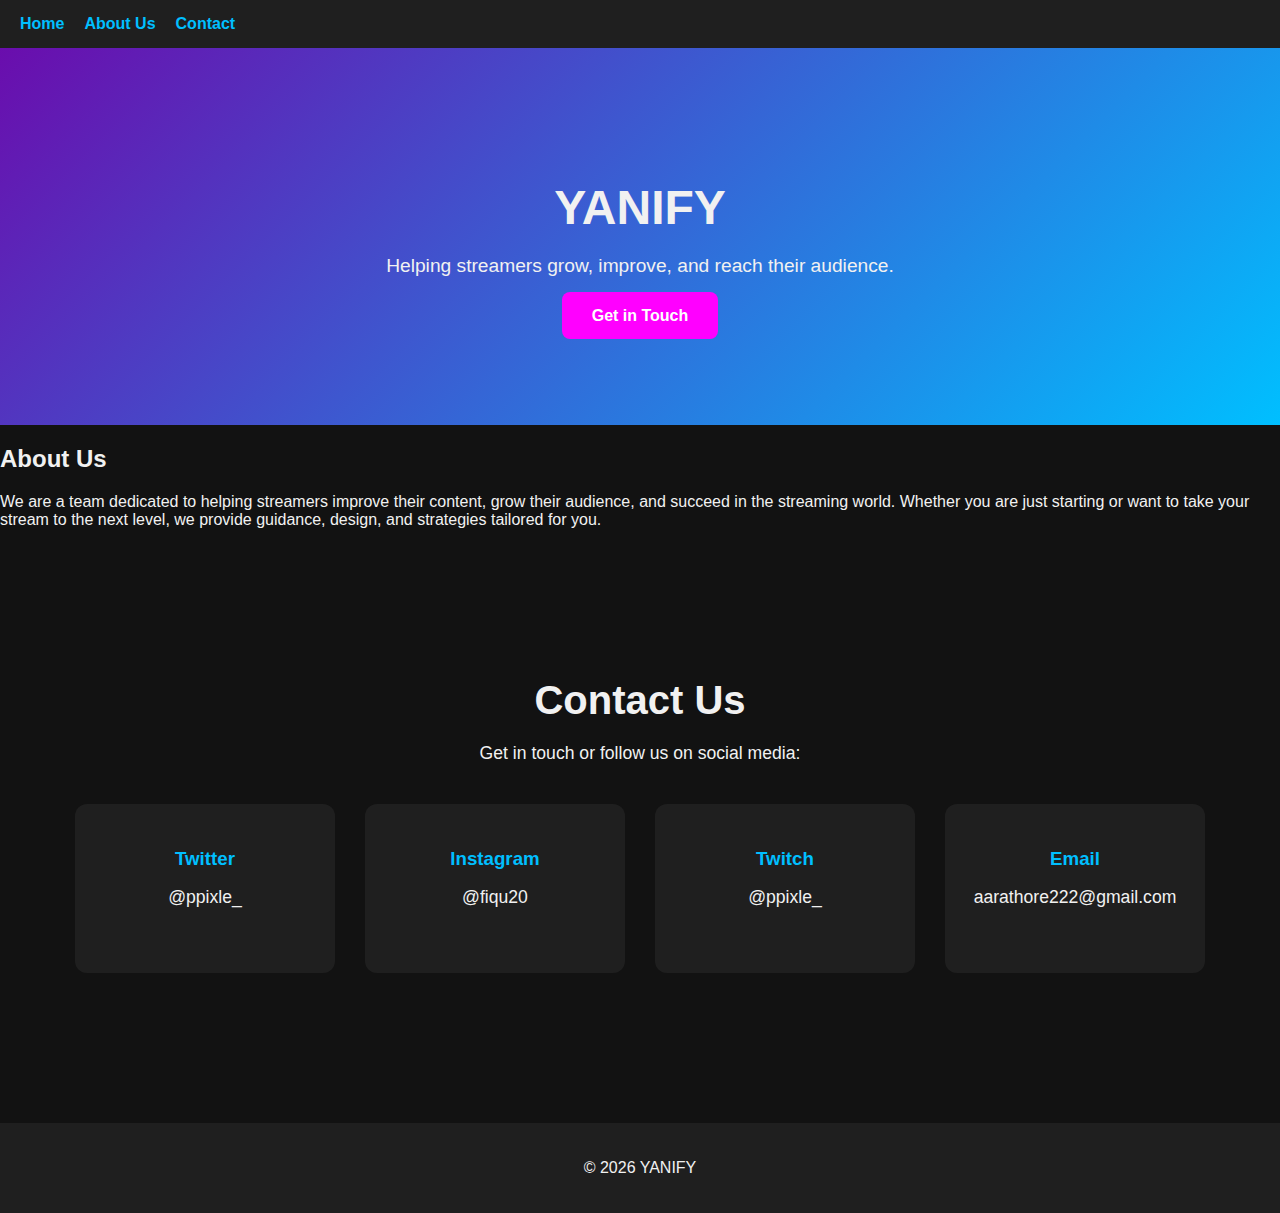
<file: index.html>
<!DOCTYPE html>
<html lang="en">
<head>
  <meta charset="UTF-8">
  <meta name="viewport" content="width=device-width, initial-scale=1.0">
  <title>YANIFY</title>
  <link rel="stylesheet" href="css/style.css">
</head>
<body>

  <!-- Navbar -->
  <nav>
    <ul>
      <li><a href="#home">Home</a></li>
      <li><a href="#about">About Us</a></li>
      <li><a href="#contact">Contact</a></li>
    </ul>
  </nav>

  <!-- Home Section -->
  <section id="home" class="hero">
    <h1>YANIFY</h1>
    <p>Helping streamers grow, improve, and reach their audience.</p>
    <a href="#contact" class="btn">Get in Touch</a>
  </section>

  <!-- About Section -->
  <section id="about" class="about">
    <h2>About Us</h2>
    <p>We are a team dedicated to helping streamers improve their content, grow their audience, and succeed in the streaming world. Whether you are just starting or want to take your stream to the next level, we provide guidance, design, and strategies tailored for you.</p>
  </section>

  <!-- Contact Section -->
<!-- Contact Section -->
<section id="contact" class="contact">
  <h2>Contact Us</h2>
  <p>Get in touch or follow us on social media:</p>
  <div class="socials">
    <div class="social-card">
      <h3>Twitter</h3>
      <p>@ppixle_</p>
    </div>
    <div class="social-card">
      <h3>Instagram</h3>
      <p>@fiqu20</p>
    </div>
    <div class="social-card">
      <h3>Twitch</h3>
      <p>@ppixle_</p>
    </div>
    <div class="social-card">
      <h3>Email</h3>
      <p>aarathore222@gmail.com</p>
    </div>
  </div>
</section>

  <footer>
    <p>&copy; 2026 YANIFY</p>
  </footer>

</body>
</html>
</file>
<file: css/style.css>
/* General Styles */
body {
  margin: 0;
  font-family: Arial, sans-serif;
  background-color: #121212; /* Dark background for streamer vibe */
  color: #f1f1f1;
}

/* Navbar */
nav ul {
  list-style: none;
  display: flex;
  gap: 20px;
  background-color: #1f1f1f;
  padding: 15px 20px;
  margin: 0;
}

nav ul li a {
  color: #00bfff;
  text-decoration: none;
  font-weight: bold;
}

nav ul li a:hover {
  color: #ff00ff;
}

/* Hero Section */
.hero {
  text-align: center;
  padding: 100px 20px;
  background: linear-gradient(135deg, #6a0dad, #00bfff);
}

.hero h1 {
  font-size: 3em;
  margin-bottom: 20px;
}

.hero p {
  font-size: 1.2em;
  margin-bottom: 30px;
  max-width: 600px;
  margin-left: auto;
  margin-right: auto;
}

/* Button */
.btn {
  padding: 15px 30px;
  background-color: #ff00ff;
  color: #fff;
  border-radius: 8px;
  font-weight: bold;
  text-decoration: none;
}

/* Footer */
footer {
  text-align: center;
  padding: 20px;
  background-color: #1f1f1f;
  margin-top: 50px;
}
/* Services Section */
.services {
  text-align: center;
  padding: 60px 20px;
}

.services h2 {
  font-size: 2.5em;
  margin-bottom: 40px;
}

.cards {
  display: flex;
  justify-content: center;
  flex-wrap: wrap;
  gap: 30px;
}

.card {
  background-color: #1f1f1f;
  padding: 20px;
  border-radius: 10px;
  width: 250px;
}
/* Contact Section */
.contact {
  text-align: center;
  padding: 100px 20px;
}

.contact h2 {
  font-size: 2.5em;
  margin-bottom: 20px;
}

.contact p {
  font-size: 1.1em;
  margin-bottom: 40px;
}

.socials {
  display: flex;
  justify-content: center;
  flex-wrap: wrap;
  gap: 30px;
}

.social-card {
  background-color: #1f1f1f;
  padding: 25px 20px;
  border-radius: 12px;
  width: 220px;
  transition: transform 0.3s, box-shadow 0.3s;
}

.social-card:hover {
  transform: translateY(-5px);
  box-shadow: 0 10px 25px rgba(0, 191, 255, 0.3);
}

.social-card h3 {
  margin-bottom: 10px;
  color: #00bfff;
}

.social-card p {
  font-size: 1.1em;
  color: #f1f1f1;
}
</file>
